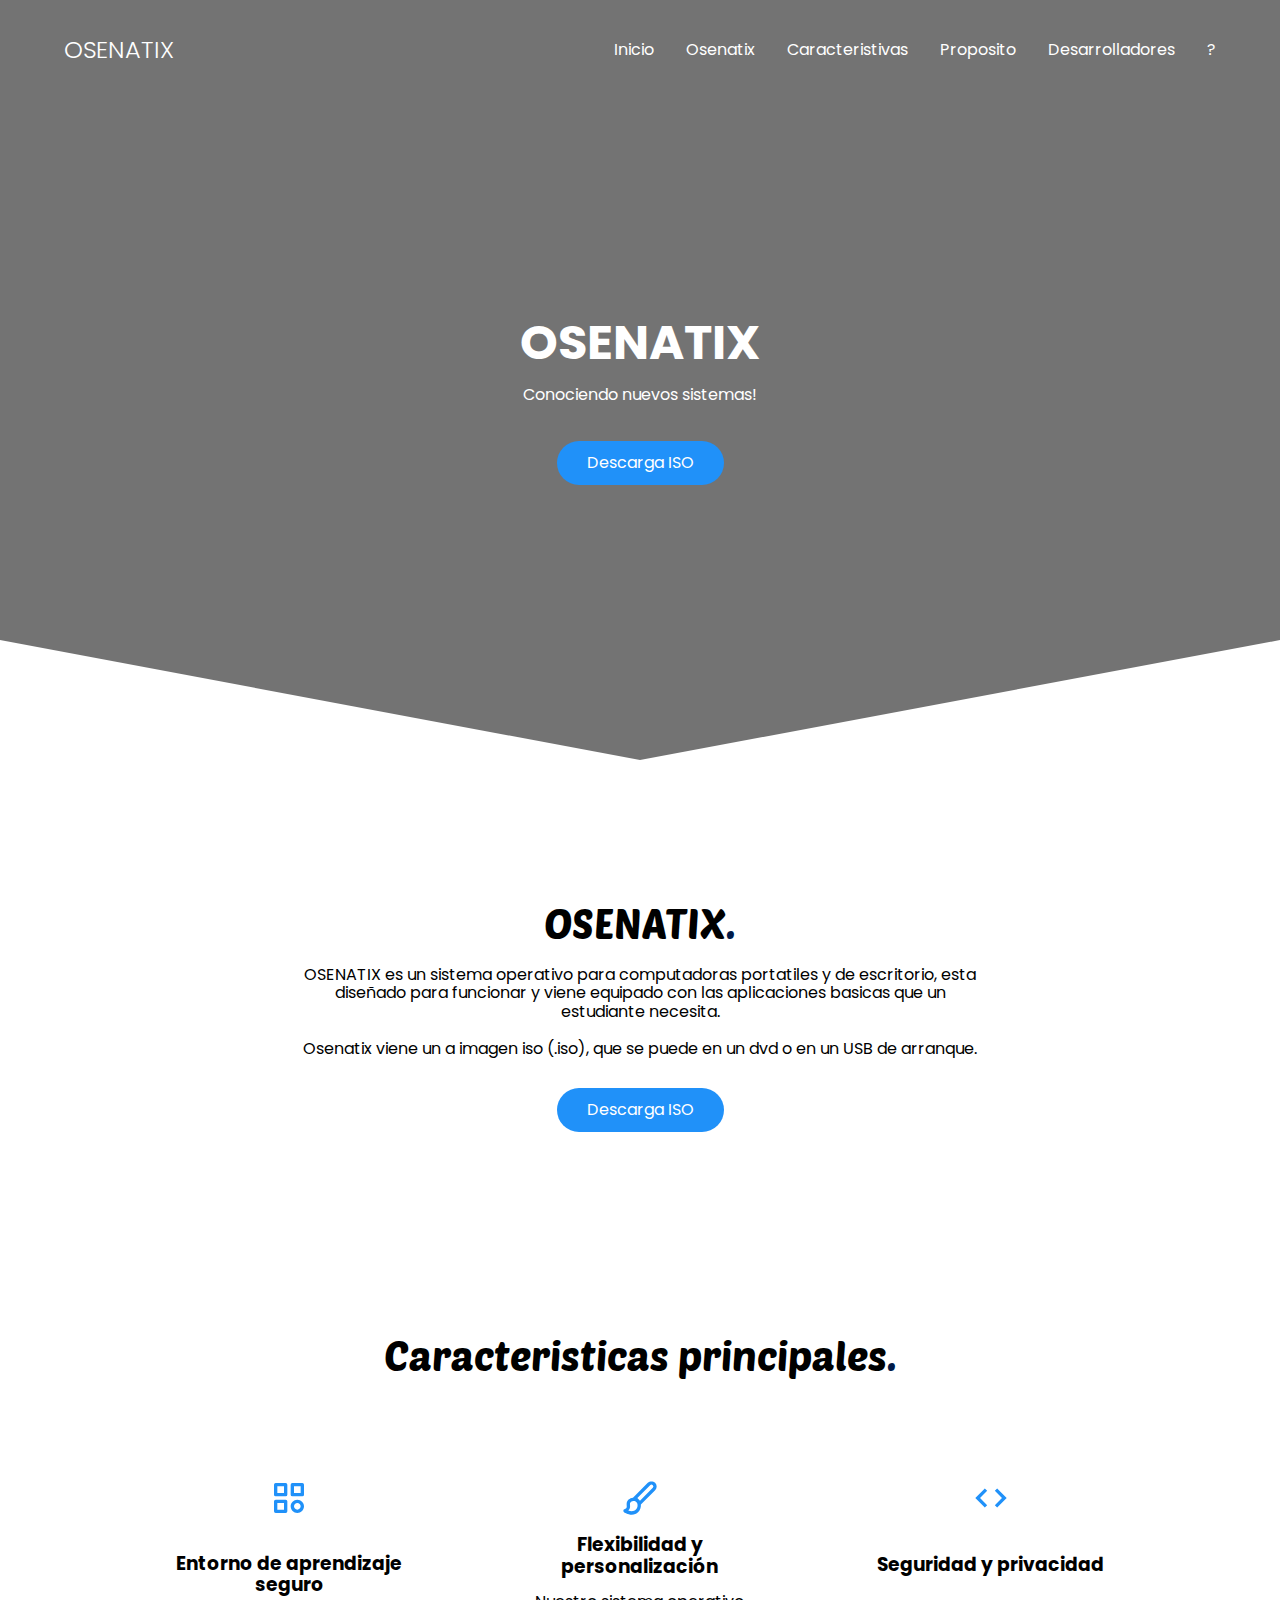
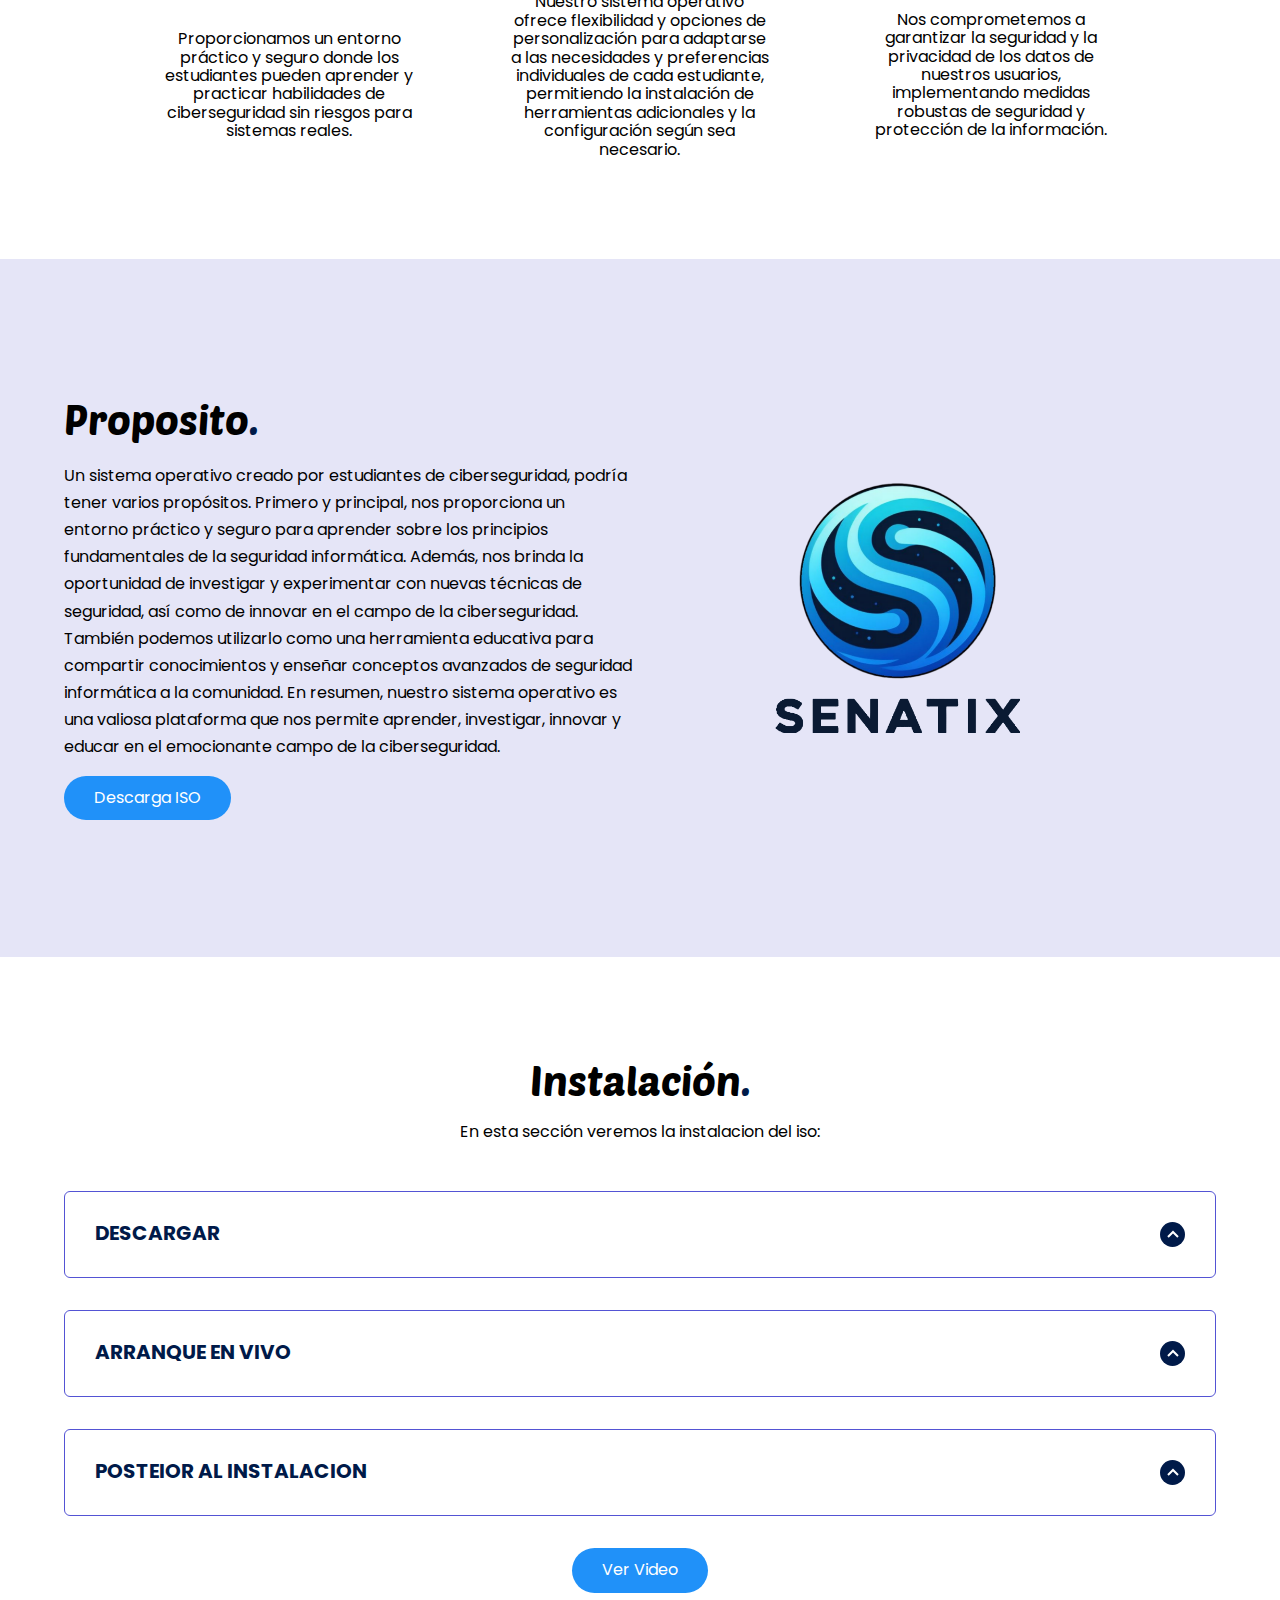
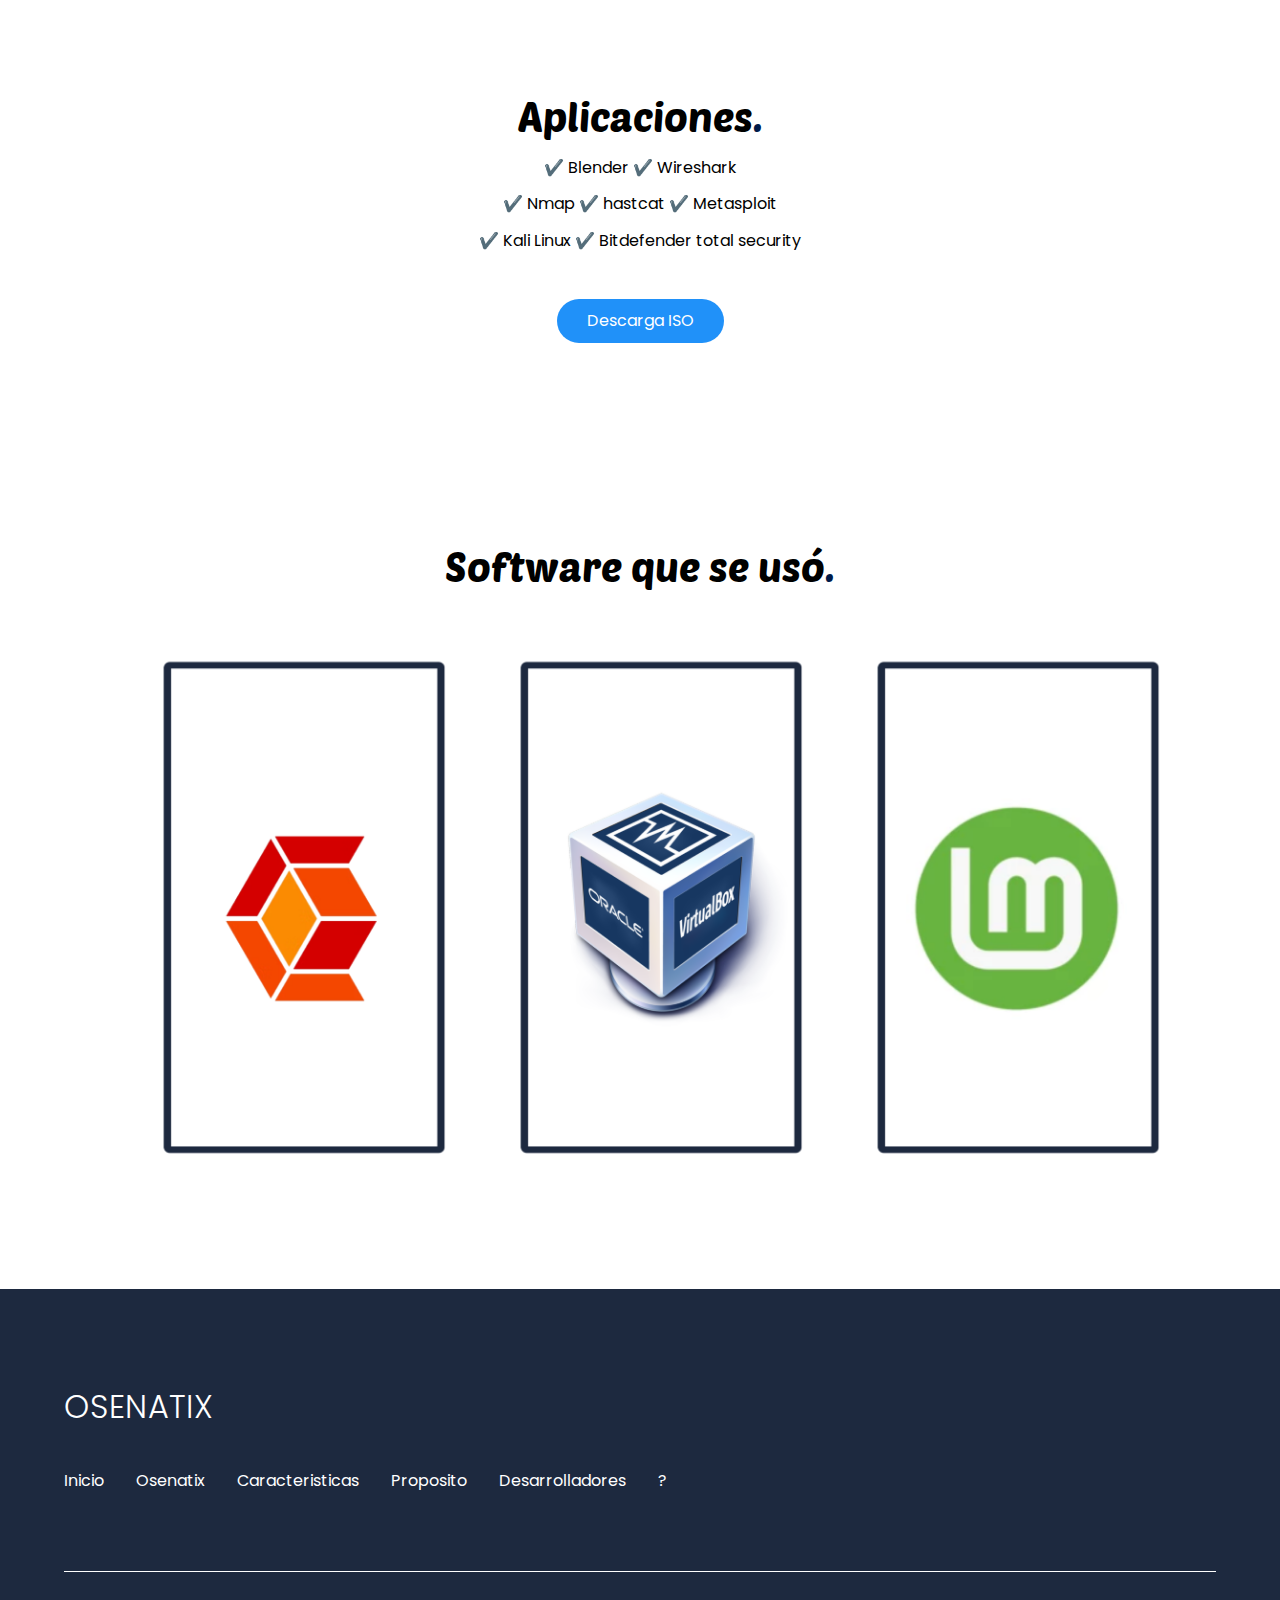
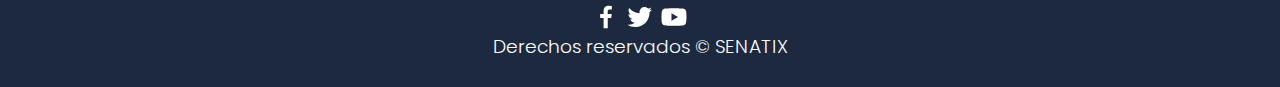
<file: public/index.html>
<!DOCTYPE html>
<html lang="es">

<head>
    <meta charset="UTF-8">
    <meta http-equiv="X-UA-Compatible" content="IE=edge">
    <meta name="viewport" content="width=device-width, initial-scale=1.0">
    <title>OSENATIX</title>
    <link rel="shortcut icon" href="./images/senatix.png" type="image/x-icon">
    <link rel="stylesheet" href="./css/normalize.css">
    <link rel="stylesheet" href="./css/estilos.css">
    <link rel="stylesheet" href="css/Cards_Index.css">
    <meta name="theme-color" content="#2091F9">
    <style>
        .video-container {
            position: relative;
            width: 100%;
            padding-bottom: 56.25%; /* 16:9 ratio */
            height: 0;
            overflow: hidden;
        }
        .video-container iframe {
            position: absolute;
            top: 0;
            left: 0;
            width: 100%;
            height: 100%;
        }
    </style>
</head>

<body>
    <header id="hero" class="hero">
        <nav class="nav contenedor">
            <div class="nav__logo">
                <h2 class="nav__titulo">OSENATIX</h2>
            </div>
            <ul class="nav__link nav__link--menu">
                <li class="nav__items">
                    <a href="#" class="nav__links">Inicio</a>
                </li>
                <li class="nav__items">
                    <a href="#informacion" class="nav__links">Osenatix</a>
                </li>
                <li class="nav__items">
                    <a href="#caracteristica" class="nav__links">Caracteristivas</a>
                </li>
                <li class="nav__items">
                    <a href="#propositos" class="nav__links">Proposito</a>
                </li>
                <li class="nav__items">
                    <a href="integrantes.html" class="nav__links">Desarrolladores</a>
                </li>
                <li class="nav__items">
                    <a href="preguntas.html" class="nav__links">?</a>
                </li>
                <img src="./images/close.svg" class="nav__close">
            </ul>
            <div class="nav__menu">
                <img src="./images/menu.svg" class="nav__img">
            </div>
        </nav>
        <section class="hero__contenedor contenedor">
            <h1 class="hero__title">OSENATIX </h1>
            <p class="hero__paragraph">Conociendo nuevos sistemas!</p>
            <a href="https://senatipe-my.sharepoint.com/:u:/g/personal/lpramos_senati_pe/EYnVp3wCcfFNmTQ_g_OZ4HQBGBkpJ0zfpSoWvYQSa6APKg?e=qP45jN"
                class="cta" target="_blank">Descarga ISO</a>
        </section>
    </header>

    <main>
        <section class="info contenedor" id="informacion">
            <section class="conten_des__offer">
                <h2 class="subtitulo PoetsenOne">OSENATIX<span class="colorPunto">.</span></h2>
                <p class="conten_des__copy ">OSENATIX es un sistema operativo para computadoras portatiles y de
                    escritorio, esta diseñado para funcionar y viene equipado con las aplicaciones basicas que un
                    estudiante necesita.
                    <br><br>
                    Osenatix viene un a imagen iso (.iso), que se puede en un dvd o en un USB de arranque.
                </p>
                <a href="https://senatipe-my.sharepoint.com/:u:/g/personal/lpramos_senati_pe/EYnVp3wCcfFNmTQ_g_OZ4HQBGBkpJ0zfpSoWvYQSa6APKg?e=qP45jN"
                    class="cta" target="_blank">Descarga ISO</a>
            </section>
        </section>
        <section class="contenedor caracteristicas" id="caracteristica">
            <h2 class="subtitulo PoetsenOne">Caracteristicas principales<span class="colorPunto">.</span></h2>
            <div class="caracteristicas__main">
                <article class="caracteristicas__icons">
                    <img src="./images/shapes.svg" class="caracteristicas__icon">
                    <h3 class="caracteristicas__title">Entorno de aprendizaje seguro</h3>
                    <p class="caracteristicas__paragrah">
                        Proporcionamos un entorno práctico y seguro donde los estudiantes pueden aprender y practicar
                        habilidades de ciberseguridad sin riesgos para sistemas reales.
                    </p>
                </article>
                <article class="caracteristicas__icons">
                    <img src="./images/paint.svg" class="caracteristicas__icon">
                    <h3 class="caracteristicas__title ">Flexibilidad y personalización</h3>
                    <p class="caracteristicas__paragrah">
                        Nuestro sistema operativo ofrece flexibilidad y opciones de personalización para adaptarse a las
                        necesidades y preferencias individuales de cada estudiante, permitiendo la instalación de
                        herramientas adicionales y la configuración según sea necesario.
                    </p>
                </article>
                <article class="caracteristicas__icons">
                    <img src="./images/code.svg" class="caracteristicas__icon">
                    <h3 class="caracteristicas__title">Seguridad y privacidad</h3>
                    <p class="caracteristicas__paragrah">
                        Nos comprometemos a garantizar la seguridad y la privacidad de los datos de nuestros usuarios,
                        implementando medidas robustas de seguridad y protección de la información.
                    </p>
                </article>
            </div>
        </section>
        <section class="proposito" id="propositos">
            <div class="proposito__contenedor contenedor">
                <div class="knowledege__texts">
                    <h2 class="subtitulo PoetsenOne ">Proposito<span class="colorPunto">.</span></h2>
                    <p class="proposito__paragraph">Un sistema operativo creado por estudiantes de ciberseguridad,
                        podría tener varios propósitos. Primero y principal, nos proporciona un entorno práctico y
                        seguro para aprender sobre los principios fundamentales de la seguridad informática. Además, nos
                        brinda la oportunidad de investigar y experimentar con nuevas técnicas de seguridad, así como de
                        innovar en el campo de la ciberseguridad. También podemos utilizarlo como una herramienta
                        educativa para compartir conocimientos y enseñar conceptos avanzados de seguridad informática a
                        la comunidad. En resumen, nuestro sistema operativo es una valiosa plataforma que nos permite
                        aprender, investigar, innovar y educar en el emocionante campo de la ciberseguridad.
                    </p>
                    <a href="#" class="cta">Descarga ISO</a>
                </div>
                <figure class="proposito__picture">
                    <img src="./images/senatix.png" class="proposito__img">
                </figure>
            </div>
        </section>
        <section class="conten_des contenedor" id="desṕlazable">
            <h2 class="subtitulo PoetsenOne">Instalación<span class="colorPunto">.</span></h2>
            <p class="conten_des__paragraph">
                En esta sección veremos la instalacion del iso:
            </p>
            <section class="conten_des__contenedor">
                <article class="conten_des__padding">
                    <div class="conten_des__answer">
                        <h3 class="conten_des__title">DESCARGAR
                            <span class="conten_des__arrow">
                                <img src="./images/arrow.svg" class="conten_des__img">
                            </span>
                        </h3>
                        <p class="conten_des__ver">
                            ✔️ Descargar el ISO<br><br>
                            ✔️ verifica tu imagen iso<br><br>
                            ✔️ Descargar bootable
                        </p>
                    </div>
                </article>
                <article class="conten_des__padding">
                    <div class="conten_des__answer">
                        <h3 class="conten_des__title">ARRANQUE EN VIVO
                            <span class="conten_des__arrow">
                                <img src="./images/arrow.svg" class="conten_des__img">
                            </span>
                        </h3>
                        <p class="conten_des__ver">
                            ✔️ crea el medio de arranque<br><br>
                            ✔️ arrancar osenatix<br><br>
                            ✔️ instalar osenatix
                        </p>
                    </div>
                </article>
                <article class="conten_des__padding">
                    <div class="conten_des__answer">
                        <h3 class="conten_des__title">POSTEIOR AL INSTALACION
                            <span class="conten_des__arrow">
                                <img src="./images/arrow.svg" class="conten_des__img">
                            </span>
                        </h3>
                        <p class="conten_des__ver">
                            ✔️ Controladores de hardware<br><br>
                            ✔️ códecs multemedia<br><br>
                            ✔️ ayuda de idioma<br><br>
                            ✔️ instantanias del sistema
                        </p>
                    </div>
                </article>
                <a href="video.html"
                    class="cta" >Ver Video</a>
            </section>
            <section class="conten_des__offer">
                <h2 class="subtitulo PoetsenOne">Aplicaciones<span class="colorPunto">.</span></h2>
                <p class="conten_des__copy">
                    ✔️ Blender
                    ✔️ Wireshark<br><br>
                    ✔️ Nmap
                    ✔️ hastcat
                    ✔️ Metasploit<br><br>
                    ✔️ Kali Linux
                    ✔️ Bitdefender total security<br><br>
                </p>
                <a href="https://senatipe-my.sharepoint.com/:u:/g/personal/lpramos_senati_pe/EYnVp3wCcfFNmTQ_g_OZ4HQBGBkpJ0zfpSoWvYQSa6APKg?e=qP45jN"
                    class="cta" target="_blank">Descarga ISO</a>
            </section>
            
        </section>

        <section class="software contenedor" id="software">
            <h2 class="subtitulo PoetsenOne">Software que se usó<span class="colorPunto">.</span></h2>
            <div class="software1">
                <div class="contenedor_cards">
                    <div class="card">
                        <div class="cara adelante1">

                        </div>
                        <div class="cara atras1">

                            <h2 class="colorWhite">CUBIC</h2>
                            <p class="colorWhite">Cubic proporciona una interfaz gráfica de usuario para modificar y
                                personalizar una instalación de Ubuntu y luego generar una imagen ISO lista para ser
                                grabada
                                en un medio de almacenamiento como un DVD o una unidad USB.<br><br></p>
                            <a class="boton_card" href="https://launchpad.net/~cubic-wizard/+archive/ubuntu/release"
                                target="_blank">Conoce más</a>
                        </div>
                    </div>
                    <div class="card">
                        <div class="cara adelante2">

                        </div>
                        <div class="cara atras2">
                            <h2 class="colorWhite">Virtual Box</h2>
                            <p class="colorWhite">Permite a los usuarios crear y ejecutar máquinas virtuales en sus
                                computadoras personales,
                                lo que les permite ejecutar múltiples sistemas operativos simultáneamente en un solo
                                hardware físico.</p><br><br>
                            <a href="https://www.virtualbox.org/" class="boton_card" target="_blank">Conoce más</a>
                        </div>
                    </div>
                    <div class="card">
                        <div class="cara adelante3">

                        </div>
                        <div class="cara atras3">
                            <h2 class="colorWhite">ISO MINT</h2>
                            <p class="colorWhite">
                                Linux Mint es una distribución de Linux popular y ampliamente utilizada que ofrece una
                                experiencia de usuario amigable, un entorno de escritorio intuitivo y opciones de
                                personalización.
                            </p><br><br>
                            <a class="boton_card" href="https://www.linuxmint.com/" target="_blank">Conoce más</a>
                        </div>
                    </div>

                </div>
            </div>
        </section>


    </main>
    <footer class="footer">
        <script>
            fetch('footer.html')
                .then(response => response.text())
                .then(data => {
                    document.querySelector('footer').innerHTML = data;
                });
        </script>
    </footer>
    <a href="#top" id="volverArriba" class="botonFlotante">Ir Arriba</a>
    <script src="./js/conten_des.js"></script>
    <script src="./js/menu.js"></script>
    <script src="js/boton.js"></script>
    <script src="js/header.js"></script>
    <script src="js/rotacion.js"></script>
</body>

</html>
</file>
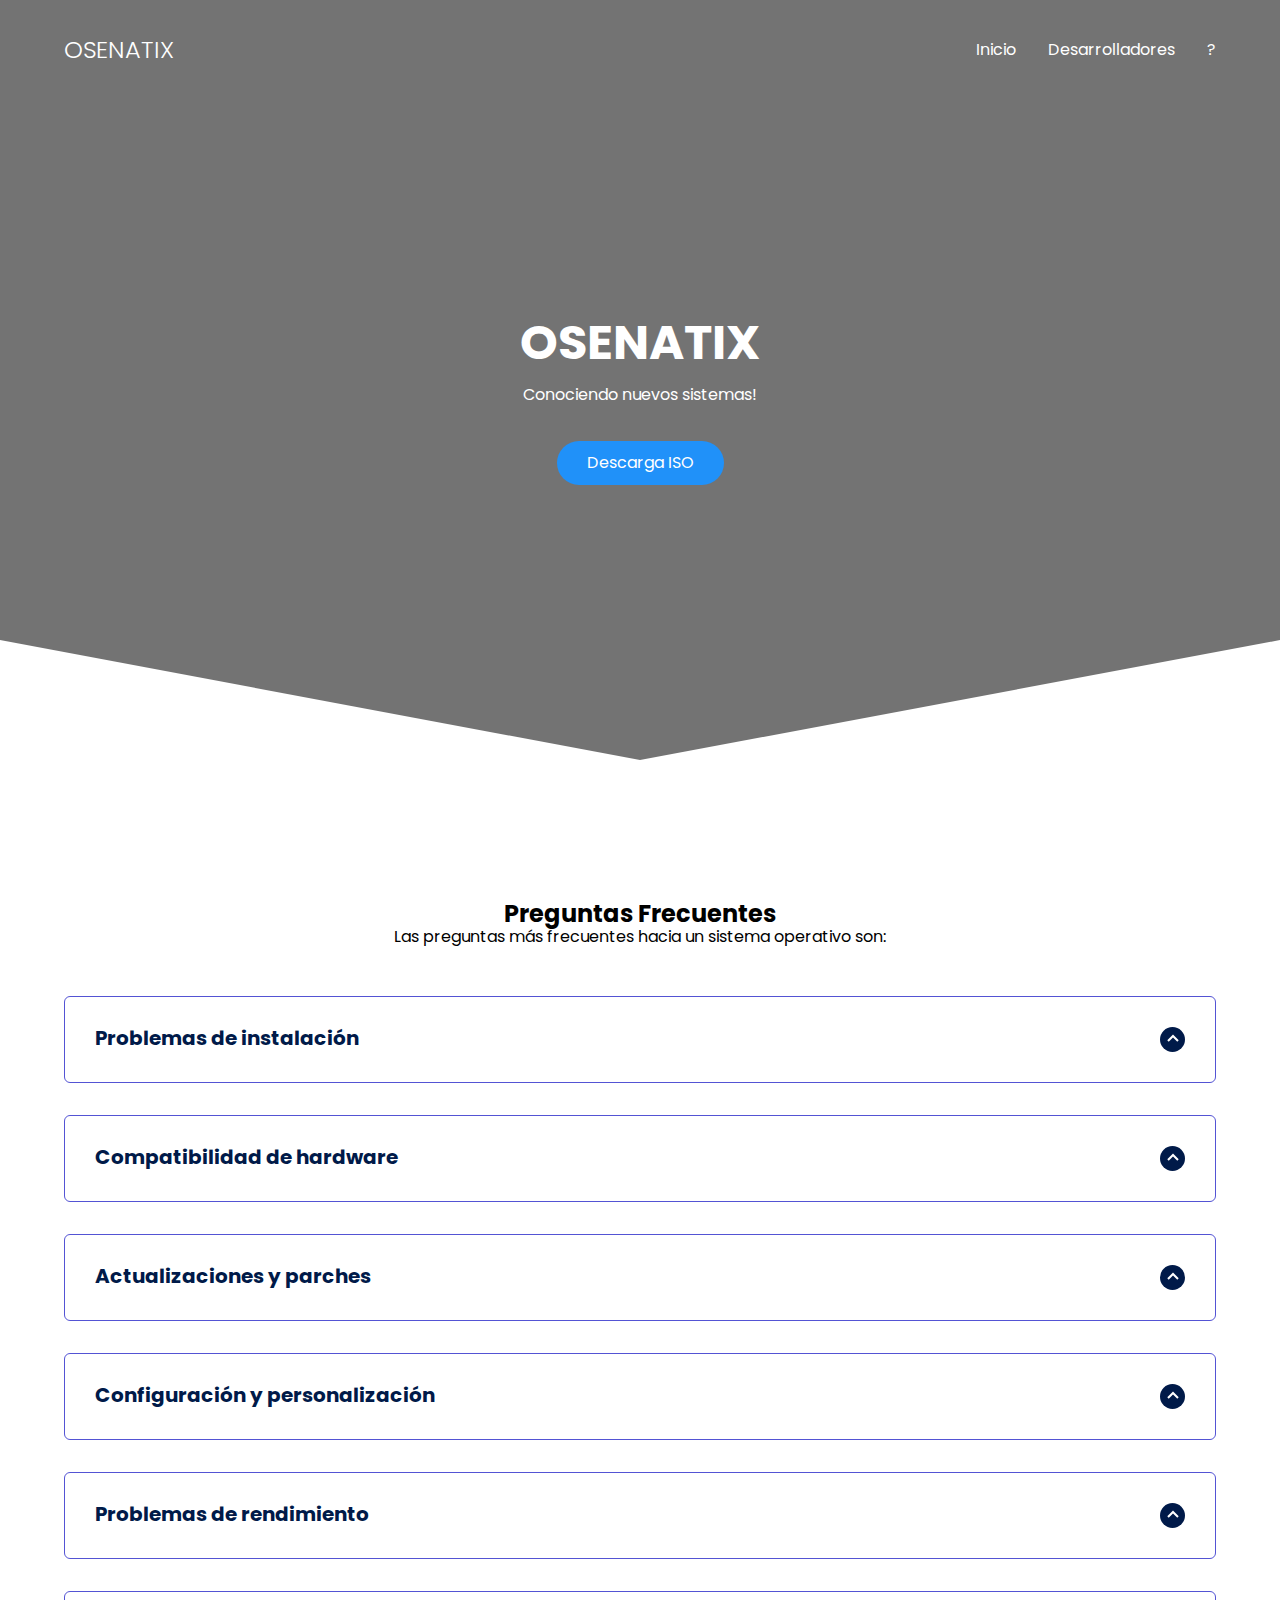
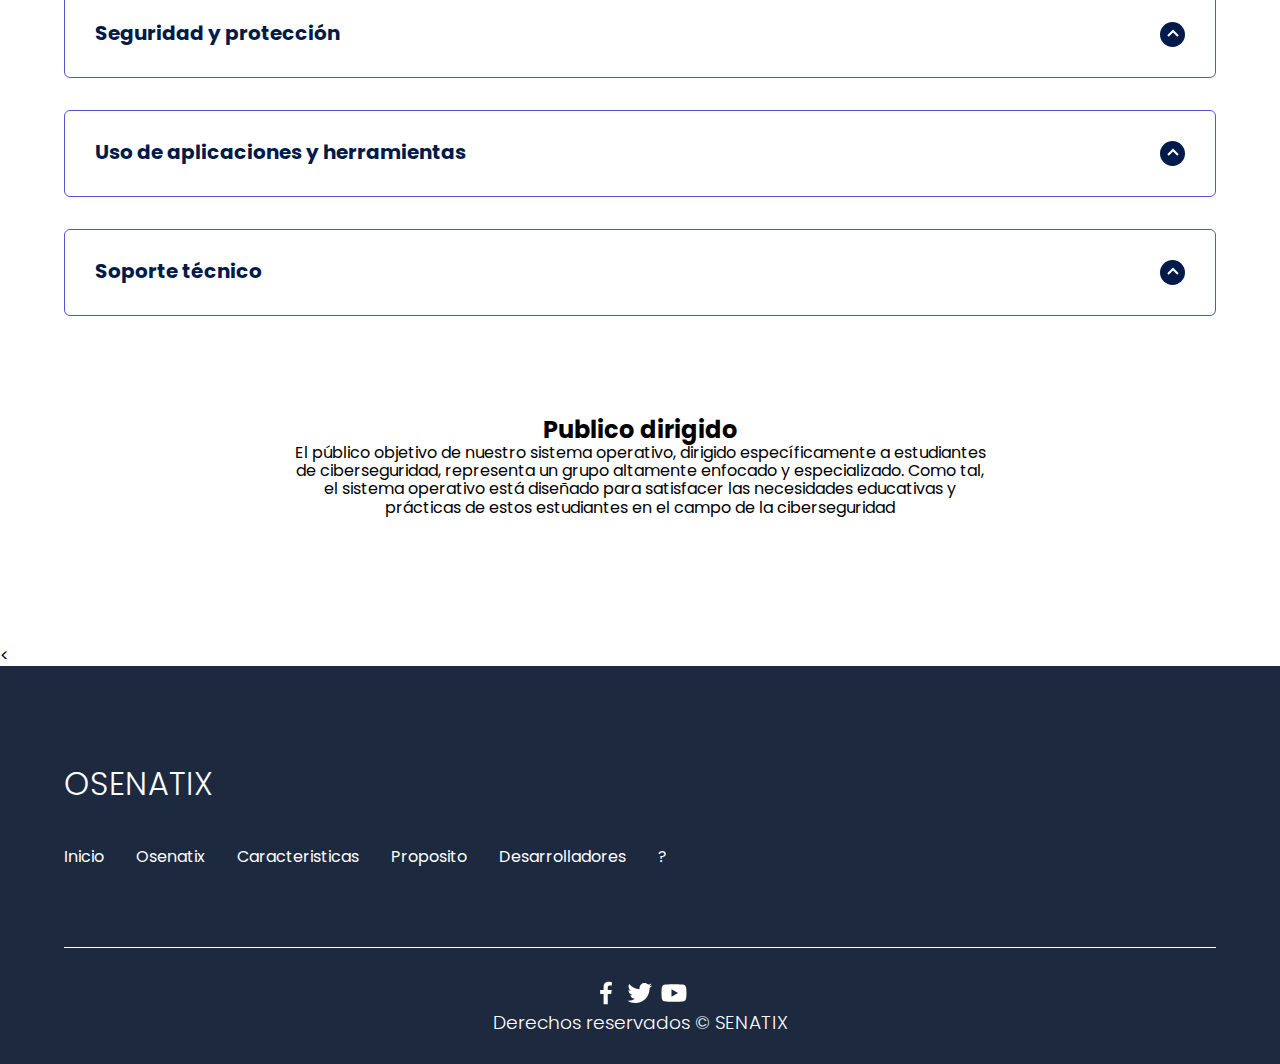
<file: public/preguntas.html>
<!DOCTYPE html>
<html lang="es">

<head>
    <meta charset="UTF-8">
    <meta http-equiv="X-UA-Compatible" content="IE=edge">
    <meta name="viewport" content="width=device-width, initial-scale=1.0">
    <title>OSENATIX</title>
    <link rel="shortcut icon" href="./images/senatix.png" type="image/x-icon">
    <link rel="stylesheet" href="./css/normalize.css">
    <link rel="stylesheet" href="./css/estilos.css">

    <meta name="theme-color" content="#2091F9">
</head>

<body>
    <header id="hero" class="hero">
        <nav class="nav contenedor">
            <div class="nav__logo">
                <h2 class="nav__titulo">OSENATIX</h2>
            </div>
            <ul class="nav__link nav__link--menu">
                <li class="nav__items">
                    <a href="index.html" class="nav__links">Inicio</a>
                </li>
               
                <li class="nav__items">
                    <a href="integrantes.html" class="nav__links">Desarrolladores</a>
                </li>
                <li class="nav__items">
                    <a href="preguntas.html" class="nav__links">?</a>
                </li>
                <img src="./images/close.svg" class="nav__close">
            </ul>
            <div class="nav__menu">
                <img src="./images/menu.svg" class="nav__img">
            </div>
        </nav>
        <section class="hero__contenedor contenedor">
            <h1 class="hero__title">OSENATIX</h1>
            <p class="hero__paragraph">Conociendo nuevos sistemas!</p>
            <a href="https://senatipe-my.sharepoint.com/:u:/g/personal/lpramos_senati_pe/EYnVp3wCcfFNmTQ_g_OZ4HQBGBkpJ0zfpSoWvYQSa6APKg?e=qP45jN" class="cta" target="_blank">Descarga ISO</a>
        </section>
    </header>
    

    <main>
        <section class="conten_des contenedor">
            <h2 class="subtitle">Preguntas Frecuentes</h2>
            <p class="conten_des__paragraph">
                Las preguntas más frecuentes hacia un sistema operativo son:
            </p>

            <section class="conten_des__contenedor">
                <article class="conten_des__padding">
                    <div class="conten_des__answer">
                        <h3 class="conten_des__title">Problemas de instalación
                            <span class="conten_des__arrow">
                                <img src="./images/arrow.svg" class="conten_des__img">
                            </span>
                        </h3>

                        <p class="conten_des__ver">
                            Preguntas sobre cómo instalar el sistema operativo en un dispositivo específico o cómo solucionar problemas durante la instalación.
                        </p>
                    </div>
                </article>

                <article class="conten_des__padding">
                    <div class="conten_des__answer">
                        <h3 class="conten_des__title">Compatibilidad de hardware
                            <span class="conten_des__arrow">
                                <img src="./images/arrow.svg" class="conten_des__img">
                            </span>
                        </h3>

                        <p class="conten_des__ver">
                            Consultas sobre qué dispositivos son compatibles con el sistema operativo y cómo configurar o instalar controladores para hardware específico.
                        </p>
                    </div>
                </article>

                <article class="conten_des__padding">
                    <div class="conten_des__answer">
                        <h3 class="conten_des__title">Actualizaciones y parches
                            <span class="conten_des__arrow">
                                <img src="./images/arrow.svg" class="conten_des__img">
                            </span>
                        </h3>

                        <p class="conten_des__ver">
                            Preguntas sobre cómo obtener e instalar actualizaciones de seguridad, parches de software y nuevas versiones del sistema operativo.
                        </p>
                    </div>
                </article>

                <article class="conten_des__padding">
                    <div class="conten_des__answer">
                        <h3 class="conten_des__title">Configuración y personalización
                            <span class="conten_des__arrow">
                                <img src="./images/arrow.svg" class="conten_des__img">
                            </span>
                        </h3>
    
                        <p class="conten_des__ver">
                            Consultas sobre cómo configurar y personalizar diferentes aspectos del sistema operativo, como el fondo de pantalla, la barra de tareas, los ajustes de privacidad, etc.
                        </p>
                    </div>
                </article>

                <article class="conten_des__padding">
                    <div class="conten_des__answer">
                        <h3 class="conten_des__title">Problemas de rendimiento
                            <span class="conten_des__arrow">
                                <img src="./images/arrow.svg" class="conten_des__img">
                            </span>
                        </h3>
    
                        <p class="conten_des__ver">
                            
                            Preguntas sobre cómo mejorar el rendimiento del sistema operativo, solucionar problemas de lentitud o congelamiento, y optimizar el uso de recursos del sistema.
                        </p>
                    </div>
                </article>

                <article class="conten_des__padding">
                    <div class="conten_des__answer">
                        <h3 class="conten_des__title">Seguridad y protección
                            <span class="conten_des__arrow">
                                <img src="./images/arrow.svg" class="conten_des__img">
                            </span>
                        </h3>
    
                        <p class="conten_des__ver">
                            Consultas sobre cómo proteger el sistema operativo contra virus, malware y otras amenazas de seguridad, así como cómo configurar cortafuegos y software de seguridad.     
                            
                        </p>
                    </div>
                </article>

                <article class="conten_des__padding">
                    <div class="conten_des__answer">
                        <h3 class="conten_des__title">Uso de aplicaciones y herramientas
                            <span class="conten_des__arrow"> 
                                <img src="./images/arrow.svg" class="conten_des__img">
                            </span>
                        </h3>
    
                        <p class="conten_des__ver">
                            Preguntas sobre cómo utilizar aplicaciones y herramientas incluidas en el sistema operativo, como el navegador web, el cliente de correo electrónico, la suite de oficina, etc.
                        </p>
                    </div>
                </article>

                <article class="conten_des__padding">
                    <div class="conten_des__answer">
                        <h3 class="conten_des__title">Soporte técnico
                            <span class="conten_des__arrow">
                                <img src="./images/arrow.svg" class="conten_des__img">
                            </span>
                        </h3>
    
                        <p class="conten_des__ver">
                            Consultas sobre dónde obtener ayuda y soporte técnico adicional para problemas específicos relacionados con el sistema operativo.    
                        </p>
                    </div>
                </article>
            </section>
            <section class="conten_des__offer">
                <h2 class="subtitle">Publico dirigido</h2>
                <p class="conten_des__copy">
                    El público objetivo de nuestro sistema operativo, dirigido específicamente a estudiantes de ciberseguridad, representa un grupo altamente enfocado y especializado. Como tal, el sistema operativo está diseñado para satisfacer las necesidades educativas y prácticas de estos estudiantes en el campo de la ciberseguridad
                </p>
            </section>
        </section>
    </main>

    <<footer class="footer">
        <script>
            fetch('footer.html')
                .then(response => response.text())
                .then(data => {
                    document.querySelector('footer').innerHTML = data;
                });
        </script>
    </footer>

    <script src="js/conten_des.js"></script>
    <script src="./js/menu.js"></script>
    <script src="js/header.js"></script>
</body>

</html>
</file>
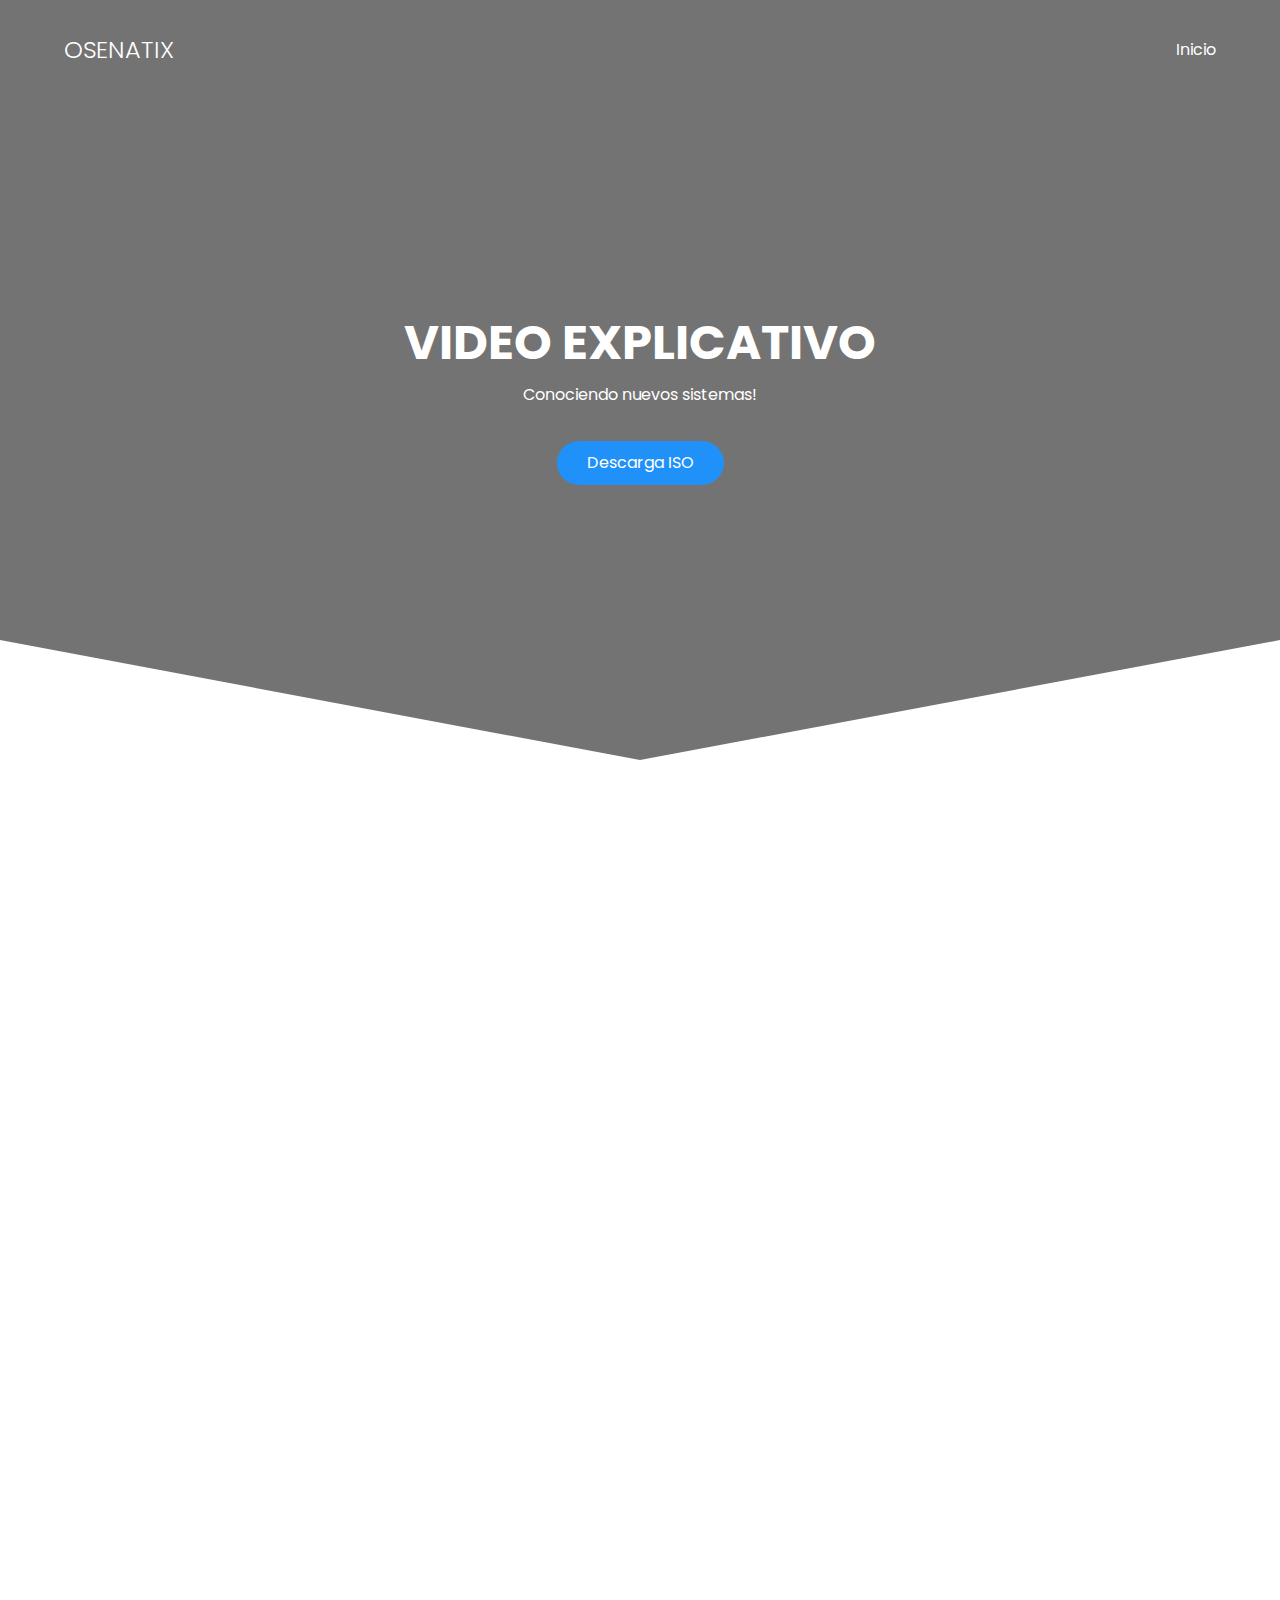
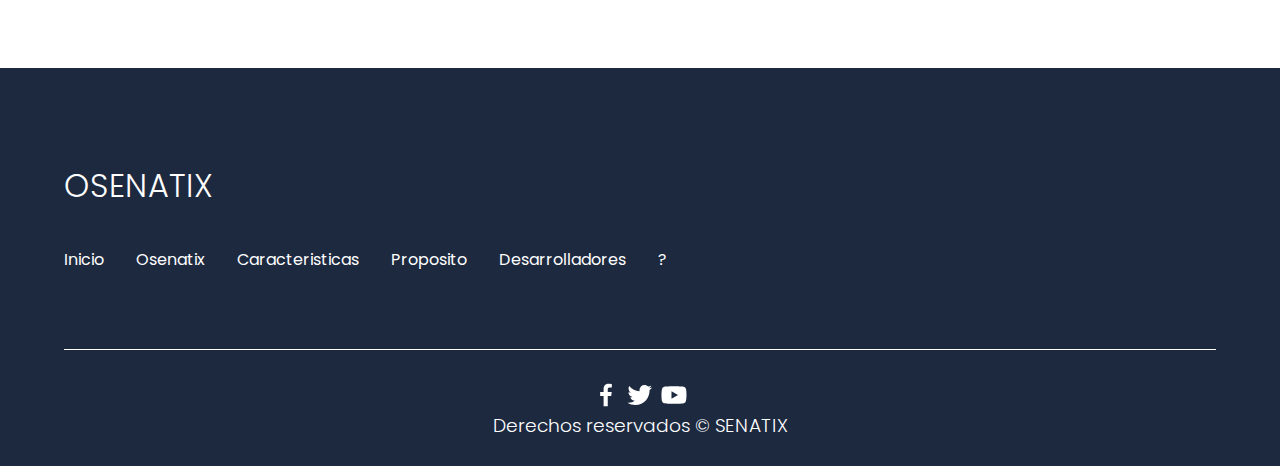
<file: public/video.html>
<!DOCTYPE html>
<html lang="es">

<head>
    <meta charset="UTF-8">
    <meta http-equiv="X-UA-Compatible" content="IE=edge">
    <meta name="viewport" content="width=device-width, initial-scale=1.0">
    <title>OSENATIX</title>
    <link rel="shortcut icon" href="./images/senatix.png" type="image/x-icon">
    <link rel="stylesheet" href="./css/normalize.css">
    <link rel="stylesheet" href="./css/estilos.css">
    <link rel="stylesheet" href="css/video.css">
    <meta name="theme-color" content="#2091F9">
    
</head>

<body>
    <header id="hero" class="hero">
        <nav class="nav contenedor">
            <div class="nav__logo">
                <h2 class="nav__titulo">OSENATIX</h2>
            </div>
            <ul class="nav__link nav__link--menu">
                <li class="nav__items">
                    <a href="index.html" class="nav__links">Inicio</a>
                </li>
                
                <img src="./images/close.svg" class="nav__close">
            </ul>
            <div class="nav__menu">
                <img src="./images/menu.svg" class="nav__img">
            </div>
        </nav>
        <section class="hero__contenedor contenedor">
            <h1 class="hero__title">VIDEO EXPLICATIVO </h1>
            <p class="hero__paragraph">Conociendo nuevos sistemas!</p>
            <a href="https://senatipe-my.sharepoint.com/:u:/g/personal/lpramos_senati_pe/EYnVp3wCcfFNmTQ_g_OZ4HQBGBkpJ0zfpSoWvYQSa6APKg?e=qP45jN"
                class="cta" target="_blank">Descarga ISO</a>
        </section>
    </header>

    <main>
        
        <section class="conten_des contenedor" id="desplazable">
            <div class="video" style="margin-top: 20px;">
                <div class="video-container">
                    <iframe src="https://drive.google.com/file/d/1wqVSiGbiorFXGI9MQ0NnG90AivwsdJqw/preview" frameborder="0" allowfullscreen></iframe>
                </div>
            </div>
        </section>

    </main>
    <footer class="footer">
        <script>
            fetch('footer.html')
                .then(response => response.text())
                .then(data => {
                    document.querySelector('footer').innerHTML = data;
                });
        </script>
    </footer>
    <a href="#top" id="volverArriba" class="botonFlotante">Ir Arriba</a>
    
    <script src="./js/menu.js"></script>
    <script src="js/boton.js"></script>
    <script src="js/header.js"></script>
</body>

</html>
</file>
<file: public/css/estilos.css>
@import url("https://fonts.googleapis.com/css2?family=Poppins:wght@300;400;600;700&display=swap");
@import url("https://fonts.googleapis.com/css2?family=Poetsen+One&display=swap");
@import url("https://fonts.googleapis.com/css2?family=Inconsolata:wght@200..900&family=Poetsen+One&display=swap");

:root {
  --padding-contenedor: 100px 0;
  --color-title: #001a49;
}

body {
  font-family: "Poppins", sans-serif;
}
.colorPunto {
  color: #001a49;
}
.PoetsenOne {
  font-family: "Poetsen One", sans-serif;
  font-weight: 400;
  font-style: normal;
}
.parrafosCon {
  font-family: "Inconsolata", monospace;
  font-optical-sizing: auto;
  font-size: 20px;
}
/* BOTON FLTANTE */
/* Estilos para el botón flotante */
.botonFlotante {
  display: none;
  position: fixed;
  bottom: 20px;
  right: 20px;
  background-color: #2454f0; /* Color de fondo del botón */
  color: #fff; /* Color del texto del botón */
  padding: 10px 20px;
  border-radius: 50px; /* Hacer el botón circular */
  text-align: center;
  text-decoration: none;
  cursor: pointer;
  z-index: 1; /* Asegurarse de que esté por encima de otros elementos */
}

.subtitulo {
  margin-bottom: 20px;
  font-size: 40px;
}

.form-container {
  display: flex;
  flex-direction: column;
  align-items: center;
  margin-top: 50px;
  margin-bottom: 50px;
}

.form-container__image {
  width: 1000px;
  border-radius: 15px; /* Puedes ajustar el valor para cambiar el radio del borde */
}

/* Estilos para mostrar el botón al desplazarse hacia abajo */
.show {
  display: block;
}
.contenedor {
  width: 90%;
  max-width: 1200px;
  margin: 0 auto;
  overflow: hidden;
  padding: var(--padding-contenedor);
}
#hero {
  width: 100%;
  height: 100vh;
  min-height: 600px;
  max-height: 800px;
  position: relative;
  display: grid;
  grid-template-rows: 100px 1fr;
  color: #fff;
  background-size: cover;
  background-position: center;
  clip-path: polygon(0 0, 100% 0, 100% 80%, 50% 95%, 0 80%);
}

.hero {
  width: 100%;
  height: 100vh;
  min-height: 600px;
  max-height: 800px;
  position: relative;
  display: grid;
  grid-template-rows: 100px 1fr;
  color: #fff;
}

.hero::before {
  content: "";
  position: absolute;
  top: 0;
  left: 0;
  width: 100%;
  height: 100%;
  background-image: linear-gradient(180deg, #0000008c 0%, #0000008c 100%);
  z-index: -1;
}

/* Nav */

.nav {
  --padding-contenedor: 0;
  height: 100%;
  display: flex;
  align-items: center;
}

.nav__titulo {
  font-weight: 300;
}

.nav__link {
  margin-left: auto;
  padding: 0;
  display: grid;
  grid-auto-flow: column;
  grid-auto-columns: max-content;
  gap: 2em;
}

.nav__items {
  list-style: none;
}

.nav__links {
  color: #fff;
  text-decoration: none;
}

.nav__menu {
  margin-left: auto;
  cursor: pointer;
  display: none;
}

.nav__img {
  display: block;
  width: 30px;
}

.nav__close {
  display: var(--show, none);
}

/* Hero contenedor */

.hero__contenedor {
  max-width: 800px;
  --padding-contenedor: 0;
  display: grid;
  grid-auto-rows: max-content;
  align-content: center;
  gap: 1em;
  padding-bottom: 100px;
  text-align: center;
}

.hero__title {
  font-size: 3rem;
}

.hero__paragraph {
  margin-bottom: 20px;
}

.cta {
  display: inline-block;
  background-color: #2091f9;
  justify-self: center;
  color: #fff;
  text-decoration: none;
  padding: 13px 30px;
  border-radius: 32px;
}

/* caracteristicas */

.caracteristicas {
  text-align: center;
}

.integrantes_subtitulo {
  color: var(--color-title);
  font-size: 2rem;
  margin-bottom: 25px;
}

.caracteristicas__paragraph {
  line-height: 1.7;
}

.caracteristicas__main {
  padding-top: 80px;
  display: grid;
  width: 90%;
  margin: 0 auto;
  gap: 1em;
  overflow: hidden;
  grid-template-columns: repeat(auto-fit, minmax(260px, auto));
}

.caracteristicas__icons {
  display: grid;
  gap: 1em;
  justify-items: center;
  width: 260px;
  overflow: hidden;
  margin: 0 auto;
}

.caracteristicas__icon {
  width: 40px;
}

/* proposito */

.proposito {
  background-color: #e5e5f7;
  background-image: radial-gradient(#444cf7 0.5px, transparent 0.5px),
    radial-gradient(#444cf7 0.5px, #e5e5f7 0.5px);
  background-size: 20px 20px;
  background-position: 0 0, 10px 10px;
  overflow: hidden;
}

.proposito__contenedor {
  display: grid;
  grid-template-columns: 1fr 1fr;
  gap: 1em;
  align-items: center;
}

.proposito__picture {
  max-width: 500px;
}

.proposito__paragraph {
  line-height: 1.7;
  margin-bottom: 15px;
}

.proposito__img {
  width: 100%;
  display: block;
}

/* software */

.software {
  text-align: center;
}

.software__caja {
  padding-top: 60px;
  display: flex;
  flex-wrap: wrap;
  gap: 2.5em;
  justify-content: space-evenly;
  align-items: center;
}

.software__elemento {
  background-color: #e5e5f7;
  text-align: center;
  border-radius: 10px;
  width: 330px;
  padding: 40px;
  --color-plan: #696871;
  --color-software: #1d293f;
  --bg-cta: #fff;
  --color-cta: #5454d4;
  --color-items: #696871;
}

.software__elemento--best {
  width: 370px;
  padding: 60px 40px;
  background-color: #ff7143;
  --color-plan: rgb(255 255 255 / 75%);
  --color-software: #fff;
  --bg-cta: #9f3919;
  --color-cta: #fff;
  --color-items: #fff;
}

.software__nombre {
  color: var(--color-plan);
  margin-bottom: 15px;
  font-weight: 300;
}

.software__software {
  font-size: 2.5rem;
  color: var(--color-software);
}

.software__items {
  margin-top: 35px;
  display: grid;
  gap: 1em;
  font-weight: 300;
  font-size: 1.2rem;
  margin-bottom: 50px;
  color: var(--color-items);
}

.software__cta {
  display: block;
  padding: 20px 0;
  border-radius: 10px;
  text-decoration: none;
  background-color: var(--bg-cta);
  font-weight: 600;
  color: var(--color-cta);
  box-shadow: 0 0 1px rgba(0, 0, 0, 0.5);
}

/* integrantes */

.integrantes {
  padding-left: 15%;
  padding-right: 15%;
  background-color: #ffffff;
}

.integrantes__contenedor {
  display: grid;
  grid-template-columns: 50px 1fr 50px;
  gap: 1em;
  align-items: center;
}

.integrantes_cuerpo {
  margin-bottom: 50px;
  display: grid;
  grid-template-columns: 1fr max-content;
  justify-content: space-between;
  align-items: center;
  gap: 2em;
  grid-column: 2/3;
  grid-row: 1/2;
  opacity: 0;
  pointer-events: none;
}
.img_nota {
  width: 30px;
}

.integrantes_cuerpo--show {
  pointer-events: unset;
  opacity: 1;
  transition: opacity 1.5s ease-in-out;
}

.integrantes_img {
  width: 200px;
  height: 200px;
  border-radius: 50%;
  object-fit: cover;
  object-position: 50% 30%;
}

.integrantes_textos {
  max-width: 700px;
}

.integrantes_nombres {
  background-color: royalblue;
  color: #fff;
  display: inline-block;
  padding: 5px;
  border-radius: 5px;
}

.integrantes_nombres1 {
  background-color: rgb(225, 65, 65);
  color: #fff;
  display: inline-block;
  padding: 5px;
  border-radius: 5px;
}

.integrantes__arrow {
  width: 90%;
  cursor: pointer;
}
.integrantes_info {
  font-size: 20px;
  font-weight: bold;
  color: #19212e;
}
/* conten_des */

.conten_des {
  text-align: center;
}
.info {
  text-align: center;
}

.conten_des__contenedor {
  display: grid;
  gap: 2em;
  padding-top: 50px;
  padding-bottom: 100px;
}

.conten_des__padding {
  padding: 0;
  transition: padding 0.3s;
  border: 1px solid #5454d4;
  border-radius: 6px;
}

.conten_des__padding--add {
  padding-bottom: 30px;
}

.conten_des__answer {
  padding: 0 30px 0;
  overflow: hidden;
}

.conten_des__title {
  text-align: left;
  display: flex;
  font-size: 20px;
  padding: 30px 0 30px;
  cursor: pointer;
  color: var(--color-title);
  justify-content: space-between;
}

.conten_des__arrow {
  border-radius: 50%;
  background-color: var(--color-title);
  width: 25px;
  height: 25px;
  display: flex;
  justify-content: center;
  align-items: center;
  align-self: flex-end;
  margin-left: 10px;
  transition: transform 0.3s;
}

.conten_des__arrow--rotate {
  transform: rotate(180deg);
}

.conten_des__ver {
  text-align: left;
  height: 0;
  transition: height 0.3s;
}

.conten_des__img {
  display: block;
}

.conten_des__copy {
  width: 60%;
  margin: 0 auto;
  margin-bottom: 30px;
}

/* Footer */

.footer {
  background-color: #1d293f;
}

.footer__title {
  font-weight: 300;
  font-size: 2rem;
  margin-bottom: 30px;
}

.footer__title,
.footer__newsletter {
  color: #fff;
}

.footer__contenedor {
  display: flex;
  justify-content: space-between;
  align-items: center;
  border-bottom: 1px solid #fff;
  padding-bottom: 60px;
}

.nav--footer {
  padding-bottom: 20px;
  display: grid;
  gap: 1em;
  grid-auto-flow: row;
  height: 100%;
}

.nav__link--footer {
  display: flex;
  margin: 0;
  margin-right: 20px;
  flex-wrap: wrap;
}

.footer__inputs {
  margin-top: 10px;
  display: flex;
  overflow: hidden;
}

.footer__input {
  background-color: #fff;
  height: 50px;
  display: block;
  padding-left: 10px;
  border-radius: 6px;
  font-size: 1rem;
  outline: none;
  border: none;
  margin-right: 16px;
}

.footer__submit {
  margin-left: auto;
  display: inline-block;
  height: 50px;
  padding: 0 20px;
  background-color: #2091f9;
  border: none;
  font-size: 1rem;
  color: #fff;
  border-radius: 6px;
  cursor: pointer;
}

.footer__copy {
  --padding-contenedor: 30px 0;
  text-align: center;
  color: #fff;
}

.footer__copyright {
  font-weight: 300;
}

.footer__icons {
  margin-bottom: 10px;
}

.footer__img {
  width: 30px;
}

/* Media queries */

@media (max-width: 800px) {
  .nav__menu {
    display: block;
  }

  .nav__link--menu {
    position: fixed;
    background-color: #000;
    top: 0;
    left: 0;
    height: 100%;
    width: 100%;
    display: flex;
    flex-direction: column;
    justify-content: space-evenly;
    align-items: center;
    z-index: 100;
    opacity: 0;
    pointer-events: none;
    transition: 0.7s opacity;
  }

  .nav__link--show {
    --show: block;
    opacity: 1;
    pointer-events: unset;
  }

  .nav__close {
    position: absolute;
    top: 30px;
    right: 30px;
    width: 30px;
    cursor: pointer;
  }

  .hero__title {
    font-size: 2.5rem;
  }

  .caracteristicas__main {
    gap: 2em;
  }

  .caracteristicas__icons:last-of-type {
    grid-column: 1/-1;
  }

  .proposito__contenedor {
    grid-template-columns: 1fr;
    grid-template-rows: max-content 1fr;
    gap: 3em;
    text-align: center;
  }

  .proposito__picture {
    grid-row: 1/2;
    justify-self: center;
  }

  .integrantes__contenedor {
    grid-template-columns: 30px 1fr 30px;
  }

  .integrantes_cuerpo {
    grid-template-columns: 1fr;
    grid-template-rows: max-content max-content;
    gap: 3em;
    justify-items: center;
  }

  .integrantes_img {
    width: 200px;
    height: 200px;
  }

  .conten_des__copy {
    width: 100%;
  }

  .footer__contenedor {
    flex-wrap: wrap;
  }

  .nav--footer {
    width: 100%;
    justify-items: center;
  }

  .nav__link--footer {
    width: 100%;
    justify-content: space-evenly;
    margin: 0;
  }

  .footer__form {
    width: 100%;
    justify-content: space-evenly;
  }

  .footer__input {
    flex: 1;
  }
}

@media (max-width: 600px) {
  .hero__title {
    font-size: 2rem;
  }

  .hero__paragraph {
    font-size: 1rem;
  }

  .integrantes_subtitulo {
    font-size: 1.8rem;
  }

  .software__elemento {
    width: 90%;
  }

  .software__elemento--best {
    width: 90%;
    /* padding: 40px; */
  }

  .software__software {
    font-size: 2rem;
  }

  .integrantes {
    --padding-contenedor: 60px 0;
  }

  .integrantes__contenedor {
    grid-template-columns: 28px 1fr 28px;
    gap: 0.9em;
  }

  .integrantes__arrow {
    width: 100%;
  }

  .integrantes_nombres {
    margin-top: 15px;
  }

  .conten_des__title {
    font-size: 1rem;
  }

  .footer__title {
    justify-self: start;
    margin-bottom: 15px;
  }

  .nav--footer {
    padding-bottom: 60px;
  }

  .nav__link--footer {
    justify-content: space-between;
  }

  .footer__inputs {
    flex-wrap: wrap;
  }

  .footer__input {
    flex-basis: 100%;
    margin: 0;
    margin-bottom: 16px;
  }

  .footer__submit {
    margin-right: auto;
    margin-left: 0;

    /* 
        margin:0;
        width: 100%;
        */
  }
}
</file>
<file: public/css/Cards_Index.css>
.software1{
    margin: 50px;
}
.boton_card{
    background-color: rgb(46, 79, 185);
    padding: 10px;
    color: aliceblue;
    border-radius: 7%;
    text-decoration: none;
}
.colorWhite{
    color: black;
}

.contenedor_cards {
    display: flex;
    flex-wrap: wrap;
    justify-content: center;
    flex-direction: row;
    gap: 20px;
}

.card {
    width: 300px;
    height: 500px;
    perspective: 1000px;
    margin: 0 auto;
    padding: 20px;
    color: rgb(236, 236, 236);
}

.cara {
    width: 100%;
    height: 100%;
    position: absolute;
    backface-visibility: hidden; /* Evita el parpadeo al rotar */
    transition: transform 0.5s;
    border-radius: 20px; /* Agrega bordes redondeados */
    overflow: hidden;
}

.adelante1 {
    display: flex;
    flex-direction: column;
    align-items: center;
    justify-content: center;
    transform: rotateY(0deg);
    background-image: url('../images/cubic.png');
    background-size: cover; 
    background-position: center;
}

.adelante2 {
    display: flex;
    flex-direction: column;
    align-items: center;
    justify-content: center;
    transform: rotateY(0deg);
    background-image: url('../images/vb.png');
    background-size: cover; 
    background-position: center;
}

.adelante3 {
    display: flex;
    flex-direction: column;
    align-items: center;
    justify-content: center;
    transform: rotateY(0deg);
    background-image: url('../images/mint.png');
    background-size: cover; 
    background-position: center;
}


.atras1 {
    display: flex;
    flex-direction: column;
    align-items: center;
    justify-content: center;
    transform: rotateY(180deg);
    background-color: #f0f0f0;
    padding: 20px;
}

.atras2 {
    display: flex;
    flex-direction: column;
    align-items: center;
    justify-content: center;
    transform: rotateY(180deg);
    background-color: #f0f0f0;
    padding: 20px;
}

.atras3 {
    display: flex;
    flex-direction: column;
    align-items: center;
    justify-content: center;
    transform: rotateY(180deg);
    background-color: #f0f0f0;
    padding: 20px;
}



.card:hover .adelante1 {
    transform: rotateY(-180deg);
}

.card:hover .atras1 {
    transform: rotateY(0deg);
}

.card:hover .adelante2 {
    transform: rotateY(-180deg);
}

.card:hover .atras2 {
    transform: rotateY(0deg);
}


.card:hover .adelante3 {
    transform: rotateY(-180deg);
}

.card:hover .atras3 {
    transform: rotateY(0deg);
}

h2, h3 {
    margin: 0;
}
</file>
<file: public/css/video.css>
.video-container {
  position: relative;
  width: 100%;
  padding-bottom: 56.25%; /* 16:9 ratio */
  height: 0;
  overflow: hidden;
}
.video-container iframe {
  position: absolute;
  top: 0;
  left: 0;
  width: 100%;
  height: 100%;
}
</file>
